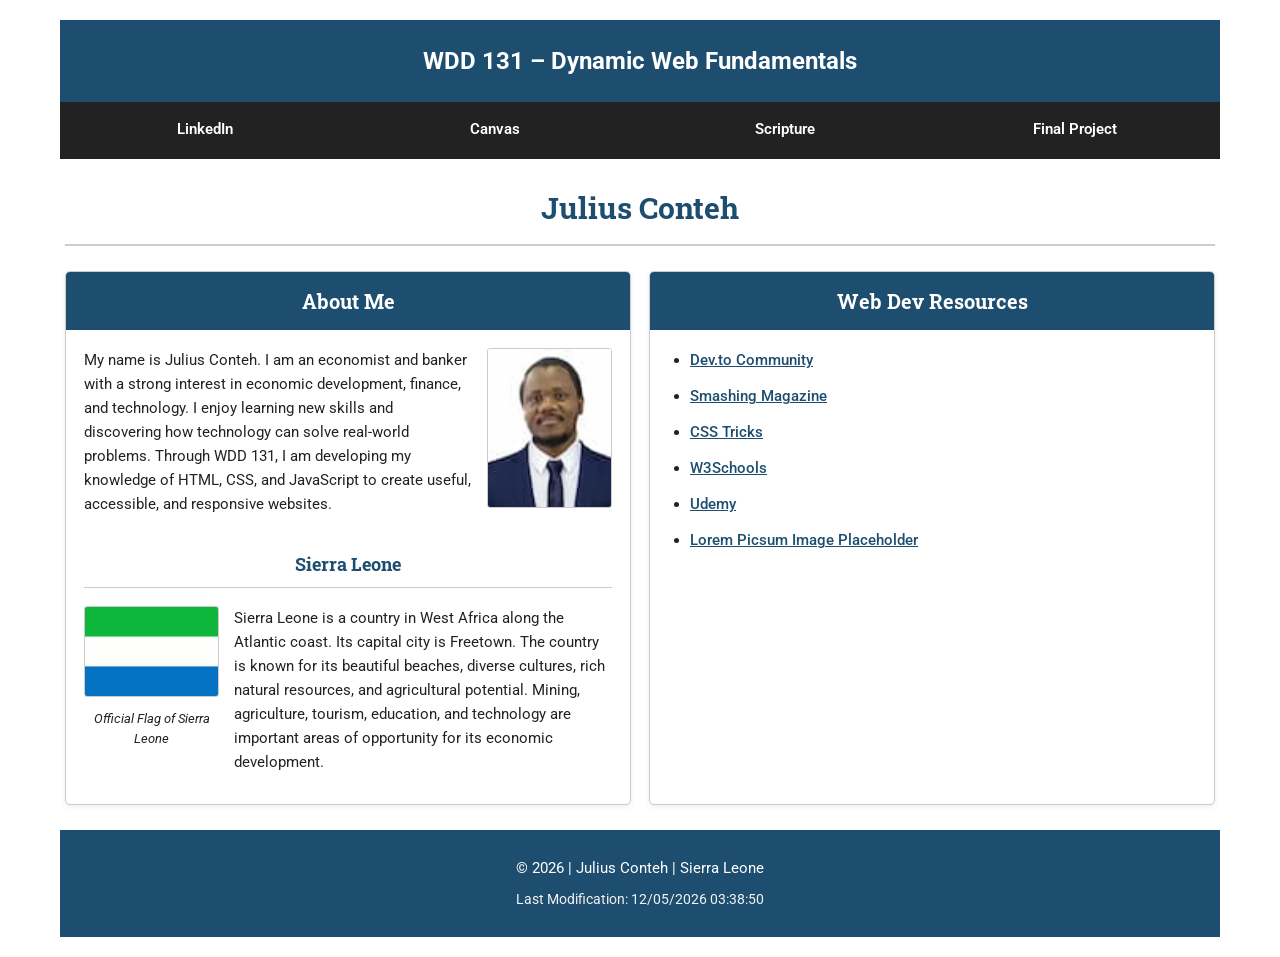
<file: index.html>
<!DOCTYPE html>
<html lang="en">

<head>
    <meta charset="UTF-8">
    <meta name="viewport" content="width=device-width, initial-scale=1.0">

    <meta name="description"
        content="WDD 131 – Dynamic Web Fundamentals home page for Julius Conteh. Learn about my background, Sierra Leone, and useful web development resources.">

    <meta name="author" content="Julius Conteh">

    <title>WDD 131 – Dynamic Web Fundamentals – Julius Conteh</title>

    <!-- Google Fonts -->
    <link rel="preconnect" href="https://fonts.googleapis.com">
    <link rel="preconnect" href="https://fonts.gstatic.com" crossorigin>
    <link
        href="https://fonts.googleapis.com/css2?family=Roboto:wght@400;500;600;700&family=Roboto+Slab:wght@500;600;700&display=swap"
        rel="stylesheet">

    <!-- External stylesheet -->
    <link rel="stylesheet" href="styles/base.css">

    <!-- Required JavaScript file -->
    <script src="scripts/getdates.js" defer></script>
</head>

<body>

    <header>
        <span id="course-title">WDD 131 – Dynamic Web Fundamentals</span>

        <nav aria-label="Main navigation">
            <a href="https://www.linkedin.com/" target="_blank" rel="noopener noreferrer">LinkedIn</a>

            <a href="https://byupw.instructure.com/" target="_blank" rel="noopener noreferrer">Canvas</a>

            <a href="https://www.churchofjesuschrist.org/study/scriptures" target="_blank"
                rel="noopener noreferrer">Scripture</a>

            <a href="final-project/">Final Project</a>
        </nav>
    </header>

    <main>
        <h1>Julius Conteh</h1>

        <div class="content-layout">

            <!-- About Me Card -->
            <section class="card about-card">
                <h2>About Me</h2>

                <div class="about-introduction">
                    <p>
                        My name is Julius Conteh. I am an economist and banker
                        with a strong interest in economic development, finance,
                        and technology. I enjoy learning new skills and
                        discovering how technology can solve real-world
                        problems. Through WDD 131, I am developing my knowledge
                        of HTML, CSS, and JavaScript to create useful,
                        accessible, and responsive websites.
                    </p>

                    <img class="portrait" src="images/julius.jpg" alt="Portrait of Julius Conteh" width="150"
                        height="180">
                </div>

                <div class="country-section">
                    <h3>Sierra Leone</h3>

                    <div class="country-content">
                        <figure>
                            <img src="images/sierra-leone-flag.png" alt="National flag of Sierra Leone" width="160"
                                height="96">

                            <figcaption>
                                Official Flag of Sierra Leone
                            </figcaption>
                        </figure>

                        <p>
                            Sierra Leone is a country in West Africa along
                            the Atlantic coast. Its capital city is Freetown.
                            The country is known for its beautiful beaches,
                            diverse cultures, rich natural resources, and
                            agricultural potential. Mining, agriculture,
                            tourism, education, and technology are important
                            areas of opportunity for its economic development.
                        </p>
                    </div>
                </div>
            </section>

            <!-- Web Development Resources Card -->
            <section class="card resources-card">
                <h2>Web Dev Resources</h2>

                <ul>
                    <li>
                        <a href="https://dev.to/" target="_blank" rel="noopener noreferrer">
                            Dev.to Community
                        </a>
                    </li>

                    <li>
                        <a href="https://www.smashingmagazine.com/" target="_blank" rel="noopener noreferrer">
                            Smashing Magazine
                        </a>
                    </li>

                    <li>
                        <a href="https://css-tricks.com/" target="_blank" rel="noopener noreferrer">
                            CSS Tricks
                        </a>
                    </li>

                    <li>
                        <a href="https://www.w3schools.com/" target="_blank" rel="noopener noreferrer">
                            W3Schools
                        </a>
                    </li>

                    <li>
                        <a href="https://www.udemy.com/" target="_blank" rel="noopener noreferrer">
                            Udemy
                        </a>
                    </li>

                    <li>
                        <a href="https://picsum.photos/" target="_blank" rel="noopener noreferrer">
                            Lorem Picsum Image Placeholder
                        </a>
                    </li>
                </ul>
            </section>

        </div>
    </main>


    <footer>
        <p>&copy; <span id="currentyear"></span> | Julius Conteh | Sierra Leone</p>
        <p id="lastModified"></p>
    </footer>

</body>

</html>
</file>
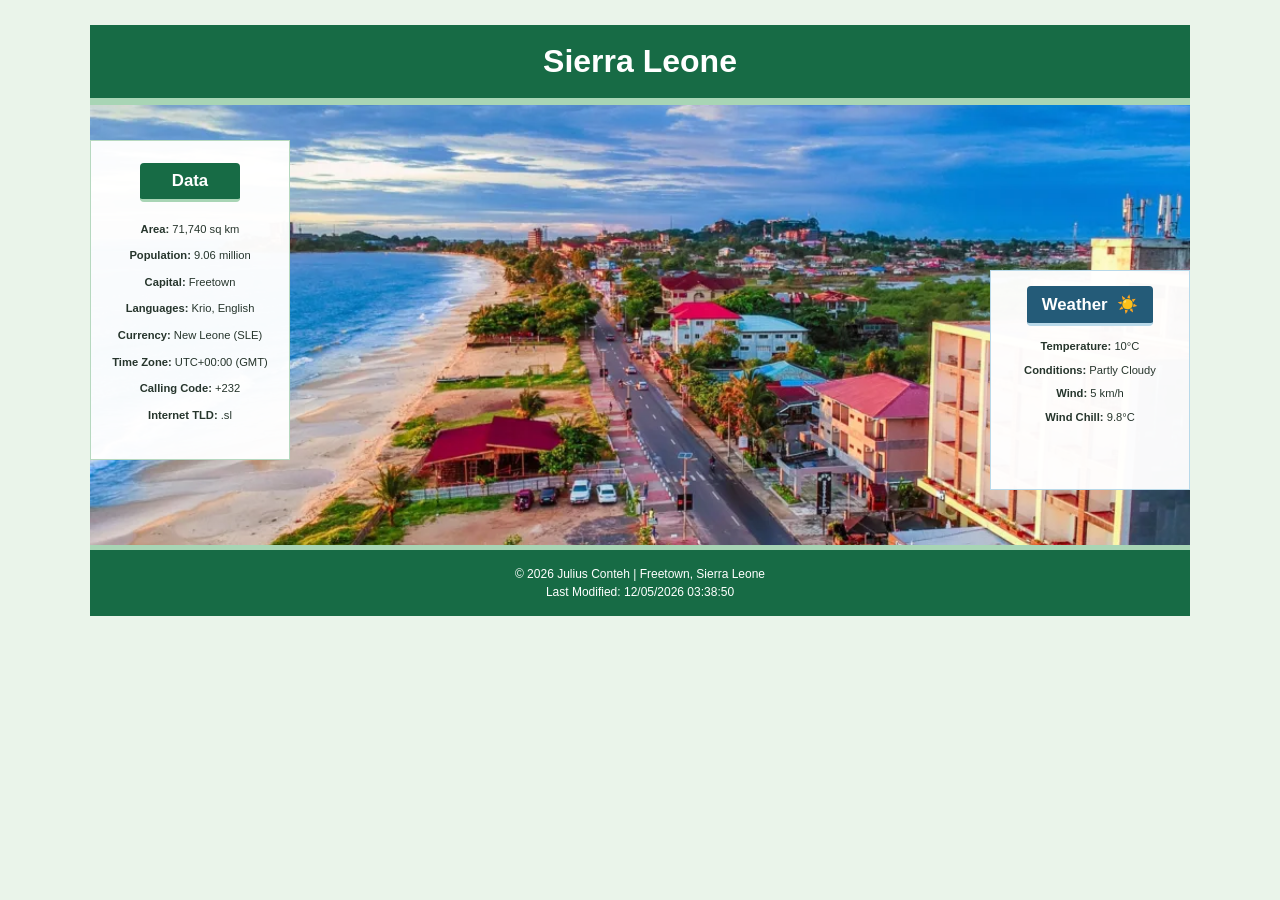
<file: place.html>
<!DOCTYPE html>
<html lang="en">

<head>
    <meta charset="UTF-8">
    <meta name="viewport" content="width=device-width, initial-scale=1.0">

    <title>Sierra Leone</title>

    <meta name="description"
        content="Discover Sierra Leone, including its geographical information, population, capital city and weather conditions.">

    <meta name="author" content="Julius Conteh">

    <link rel="stylesheet" href="styles.css">
    <script src="script.js" defer></script>
</head>

<body>

    <div class="page">

        <!-- HEADER -->
        <header>
            <h1>Sierra Leone</h1>
        </header>

        <!-- MAIN CONTENT -->
        <main>

            <!-- HERO IMAGE -->
            <div class="hero">

                <picture>
                    <source media="(min-width: 1000px)" srcset="images/sierraleone-large.webp" type="image/webp">

                    <source media="(min-width: 500px)" srcset="images/sierraleone-medium.webp" type="image/webp">

                    <img src="images/sierraleone-small.webp" alt="Sierra Leone national flag and coat of arms"
                        width="800" height="600">
                </picture>

            </div>

            <!-- DATA SECTION -->
            <section class="data-card">

                <h2>Data</h2>

                <div class="info-row">
                    <span class="label">Area:</span>
                    <span>71,740 sq km</span>
                </div>

                <div class="info-row">
                    <span class="label">Population:</span>
                    <span>9.06 million</span>
                </div>

                <div class="info-row">
                    <span class="label">Capital:</span>
                    <span>Freetown</span>
                </div>

                <div class="info-row">
                    <span class="label">Languages:</span>
                    <span>Krio, English</span>
                </div>

                <div class="info-row">
                    <span class="label">Currency:</span>
                    <span>New Leone (SLE)</span>
                </div>

                <div class="info-row">
                    <span class="label">Time Zone:</span>
                    <span>UTC+00:00 (GMT)</span>
                </div>

                <div class="info-row">
                    <span class="label">Calling Code:</span>
                    <span>+232</span>
                </div>

                <div class="info-row">
                    <span class="label">Internet TLD:</span>
                    <span>.sl</span>
                </div>

            </section>

            <!-- WEATHER SECTION -->
            <section class="weather-card">

                <h2>Weather</h2>

                <!-- SVG WEATHER ICON: MOBILE VIEW -->
                <div class="weather-icon">

                    <svg class="weather-svg" xmlns="http://www.w3.org/2000/svg" viewBox="0 0 64 64" role="img"
                        aria-label="Partly cloudy weather">

                        <!-- Sun -->
                        <circle cx="23" cy="22" r="11" fill="#F4B942" />

                        <!-- Cloud -->
                        <path d="M20 45h29a10 10 0 0 0 0-20
                            14 14 0 0 0-27-3
                            12 12 0 0 0-2 23z" fill="#72A9C8" />

                    </svg>

                </div>

                <!-- WEATHER INFORMATION -->
                <div class="weather-info">

                    <p>
                        <span class="label">Temperature:</span>
                        <span>10°C</span>
                    </p>

                    <p>
                        <span class="label">Conditions:</span>
                        <span>Partly Cloudy</span>
                    </p>

                    <p>
                        <span class="label">Wind:</span>
                        <span>5 km/h</span>
                    </p>

                    <p>
                        <span class="label">Wind Chill:</span>
                        <span id="windChill">Calculating...</span>
                    </p>

                </div>

            </section>

        </main>

        <!-- FOOTER -->
        <footer>

            <p>
                &copy; 2026 Julius Conteh | Freetown, Sierra Leone
            </p>

            <p id="lastModified">
                Last Modified: Loading...
            </p>

        </footer>

    </div>

</body>

</html>
</file>
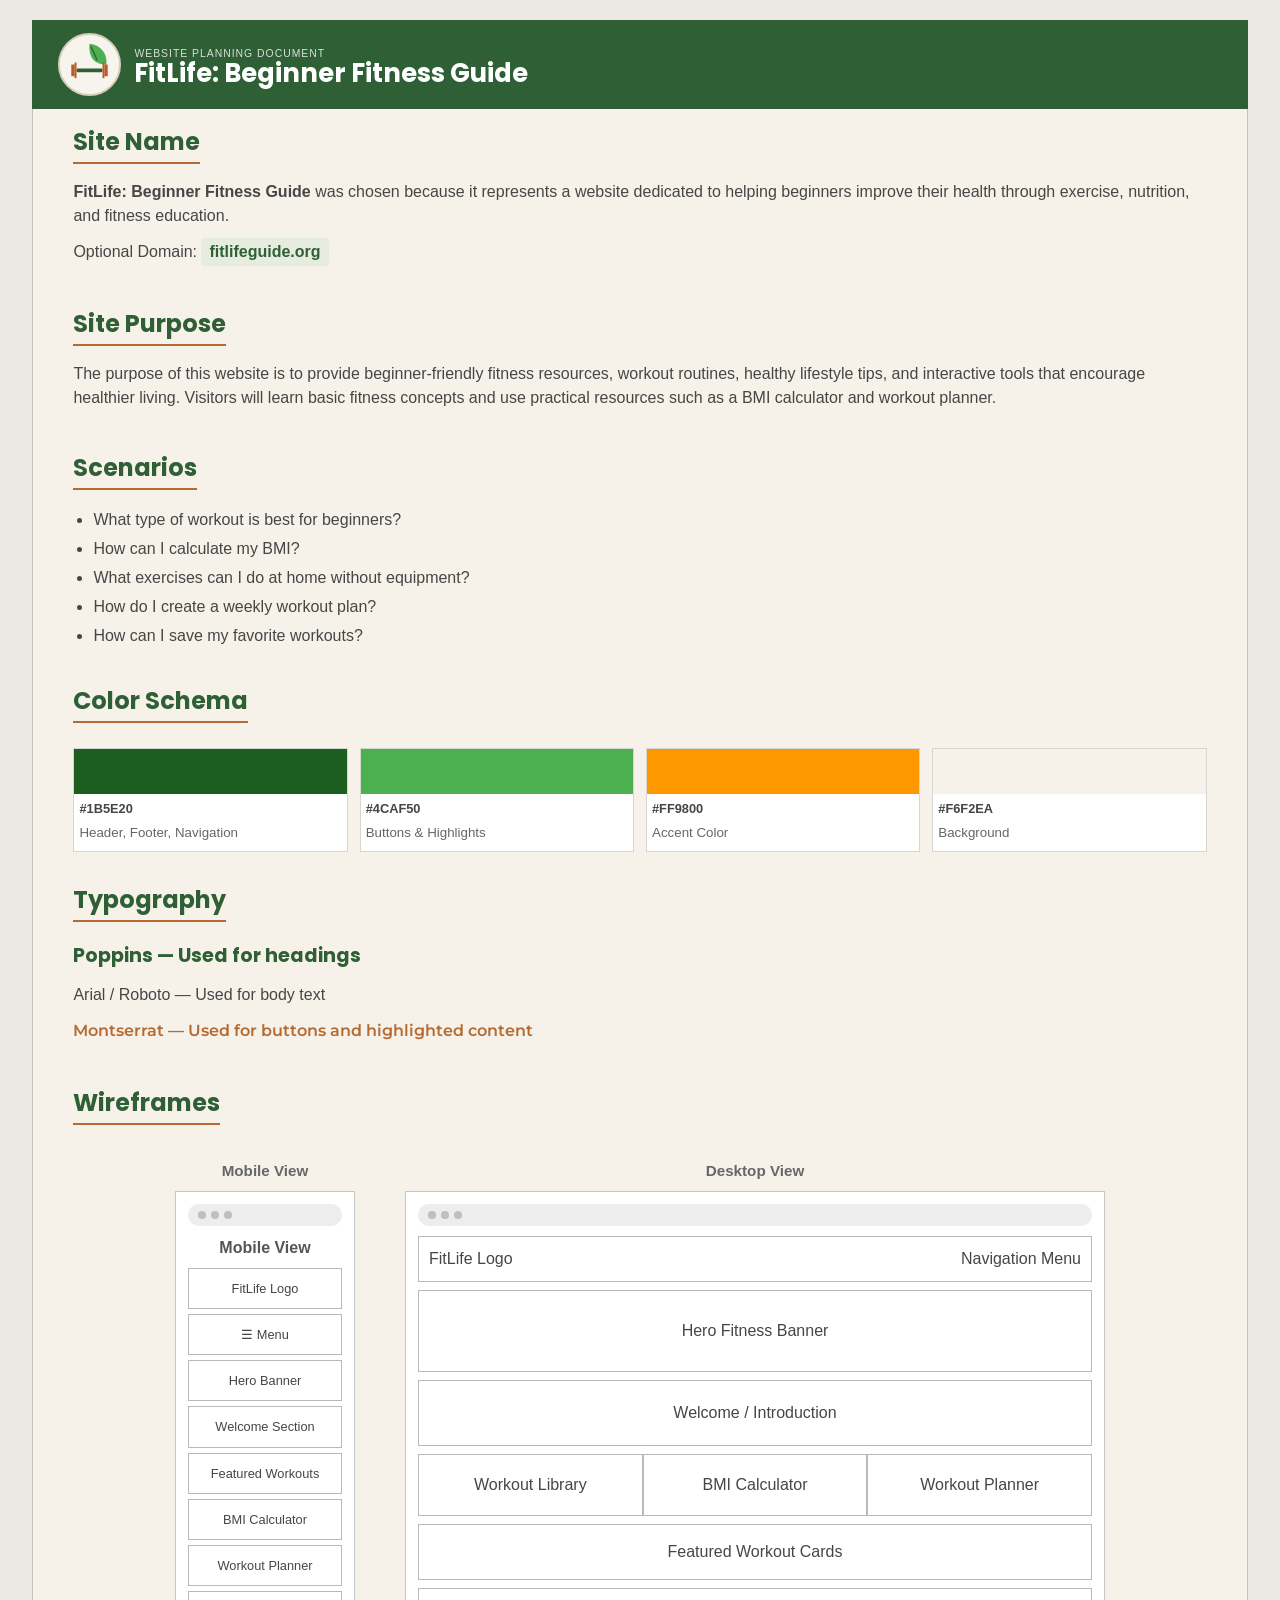
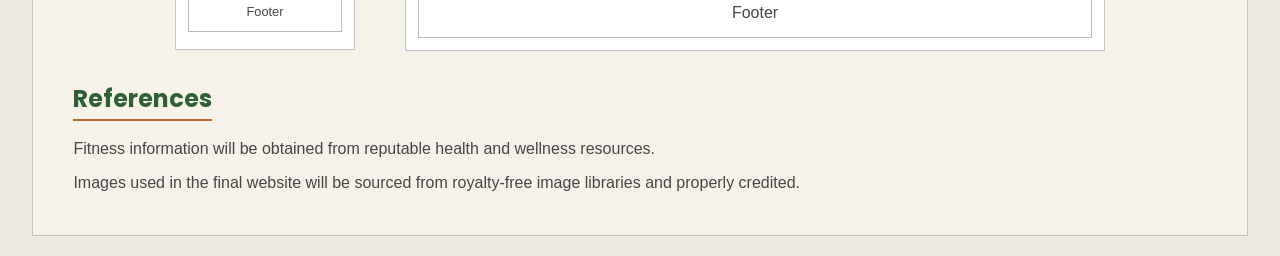
<file: project/siteplan.html>
<!DOCTYPE html>
<html lang="en">

<head>
    <meta charset="UTF-8">
    <meta name="viewport" content="width=device-width, initial-scale=1.0">

    <meta name="description"
        content="FitLife Beginner Fitness Guide provides beginner workouts, healthy lifestyle tips, BMI resources, and fitness planning tools to support a healthier life.">

    <meta name="author" content="Julius Conteh">

    <title>FitLife Site Plan</title>

    <link rel="preconnect" href="https://fonts.googleapis.com">
    <link rel="preconnect" href="https://fonts.gstatic.com" crossorigin>

    <link
        href="https://fonts.googleapis.com/css2?family=Poppins:wght@400;600;700&family=Montserrat:wght@400;600&display=swap"
        rel="stylesheet">

    <link rel="stylesheet" href="styles/siteplan.css">
</head>

<body>

    <div class="document-container">

        <header>

            <div class="site-header">

                <div class="logo-circle">

                    <svg class="fitlife-logo" viewBox="0 0 100 100" xmlns="http://www.w3.org/2000/svg"
                        aria-label="FitLife Logo">

                        <circle cx="50" cy="50" r="47" fill="#f7f4ed" stroke="#d5ccb9" stroke-width="3" />

                        <path d="M50 18
                            C68 20 78 34 76 50
                            C60 50 48 42 50 18" fill="#4CAF50" />

                        <line x1="52" y1="22" x2="62" y2="44" stroke="#2F6035" stroke-width="2" />

                        <rect x="30" y="56" width="40" height="6" rx="2" fill="#2F6035" />

                        <rect x="22" y="50" width="5" height="18" fill="#B85B24" />

                        <rect x="27" y="47" width="3" height="24" fill="#B85B24" />

                        <rect x="73" y="50" width="5" height="18" fill="#B85B24" />

                        <rect x="70" y="47" width="3" height="24" fill="#B85B24" />

                    </svg>

                </div>

                <div class="header-content">

                    <p class="doc-title">
                        WEBSITE PLANNING DOCUMENT
                    </p>

                    <h1>
                        FitLife: Beginner Fitness Guide
                    </h1>

                </div>

            </div>

        </header>

        <main>

            <section>

                <h2>Site Name</h2>

                <p>
                    <strong>FitLife: Beginner Fitness Guide</strong> was chosen because
                    it represents a website dedicated to helping beginners improve
                    their health through exercise, nutrition, and fitness education.
                </p>

                <p>
                    Optional Domain:
                    <span class="domain">fitlifeguide.org</span>
                </p>

            </section>

            <section>

                <h2>Site Purpose</h2>

                <p>
                    The purpose of this website is to provide beginner-friendly
                    fitness resources, workout routines, healthy lifestyle tips,
                    and interactive tools that encourage healthier living.
                    Visitors will learn basic fitness concepts and use practical
                    resources such as a BMI calculator and workout planner.
                </p>

            </section>

            <section>

                <h2>Scenarios</h2>

                <ul>
                    <li>What type of workout is best for beginners?</li>
                    <li>How can I calculate my BMI?</li>
                    <li>What exercises can I do at home without equipment?</li>
                    <li>How do I create a weekly workout plan?</li>
                    <li>How can I save my favorite workouts?</li>
                </ul>

            </section>

            <section>

                <h2>Color Schema</h2>

                <div class="colors">

                    <div class="color-card">
                        <div class="swatch dark-green"></div>
                        <p>#1B5E20</p>
                        <small>Header, Footer, Navigation</small>
                    </div>

                    <div class="color-card">
                        <div class="swatch light-green"></div>
                        <p>#4CAF50</p>
                        <small>Buttons & Highlights</small>
                    </div>

                    <div class="color-card">
                        <div class="swatch orange"></div>
                        <p>#FF9800</p>
                        <small>Accent Color</small>
                    </div>

                    <div class="color-card">
                        <div class="swatch gray"></div>
                        <p>#F6F2EA</p>
                        <small>Background</small>
                    </div>

                </div>

            </section>

            <section>

                <h2>Typography</h2>

                <div class="font-sample">

                    <p class="heading-font">
                        Poppins — Used for headings
                    </p>

                    <p class="body-font">
                        Arial / Roboto — Used for body text
                    </p>

                    <p class="button-font">
                        Montserrat — Used for buttons and highlighted content
                    </p>

                </div>

            </section>

            <section>

                <h2>Wireframes</h2>

                <div class="wireframe-layout">

                    <div class="wireframe-column">

                        <h3>Mobile View</h3>

                        <div class="browser-frame mobile">

                            <div class="browser-bar">
                                <span></span>
                                <span></span>
                                <span></span>
                            </div>

                            <div class="wf-title">Mobile View</div>

                            <div class="mock-header">
                                FitLife Logo
                            </div>

                            <div class="mock-nav">
                                ☰ Menu
                            </div>

                            <div class="mock-hero">
                                Hero Banner
                            </div>

                            <div class="mock-content">
                                Welcome Section
                            </div>

                            <div class="mock-content">
                                Featured Workouts
                            </div>

                            <div class="mock-content">
                                BMI Calculator
                            </div>

                            <div class="mock-content">
                                Workout Planner
                            </div>

                            <div class="mock-footer">
                                Footer
                            </div>

                        </div>

                    </div>

                    <div class="wireframe-column">

                        <h3>Desktop View</h3>

                        <div class="browser-frame desktop">

                            <div class="browser-bar">
                                <span></span>
                                <span></span>
                                <span></span>
                            </div>

                            <div class="desktop-header">

                                <div>
                                    FitLife Logo
                                </div>

                                <div>
                                    Navigation Menu
                                </div>

                            </div>

                            <div class="desktop-hero">
                                Hero Fitness Banner
                            </div>

                            <div class="desktop-intro">
                                Welcome / Introduction
                            </div>

                            <div class="desktop-grid">

                                <div>Workout Library</div>
                                <div>BMI Calculator</div>
                                <div>Workout Planner</div>

                            </div>

                            <div class="desktop-featured">
                                Featured Workout Cards
                            </div>

                            <div class="desktop-footer">
                                Footer
                            </div>

                        </div>

                    </div>

                </div>

            </section>

            <section>

                <h2>References</h2>

                <p>
                    Fitness information will be obtained from reputable
                    health and wellness resources.
                </p>

                <p>
                    Images used in the final website will be sourced from
                    royalty-free image libraries and properly credited.
                </p>

            </section>

        </main>

    </div>

</body>

</html>
</file>
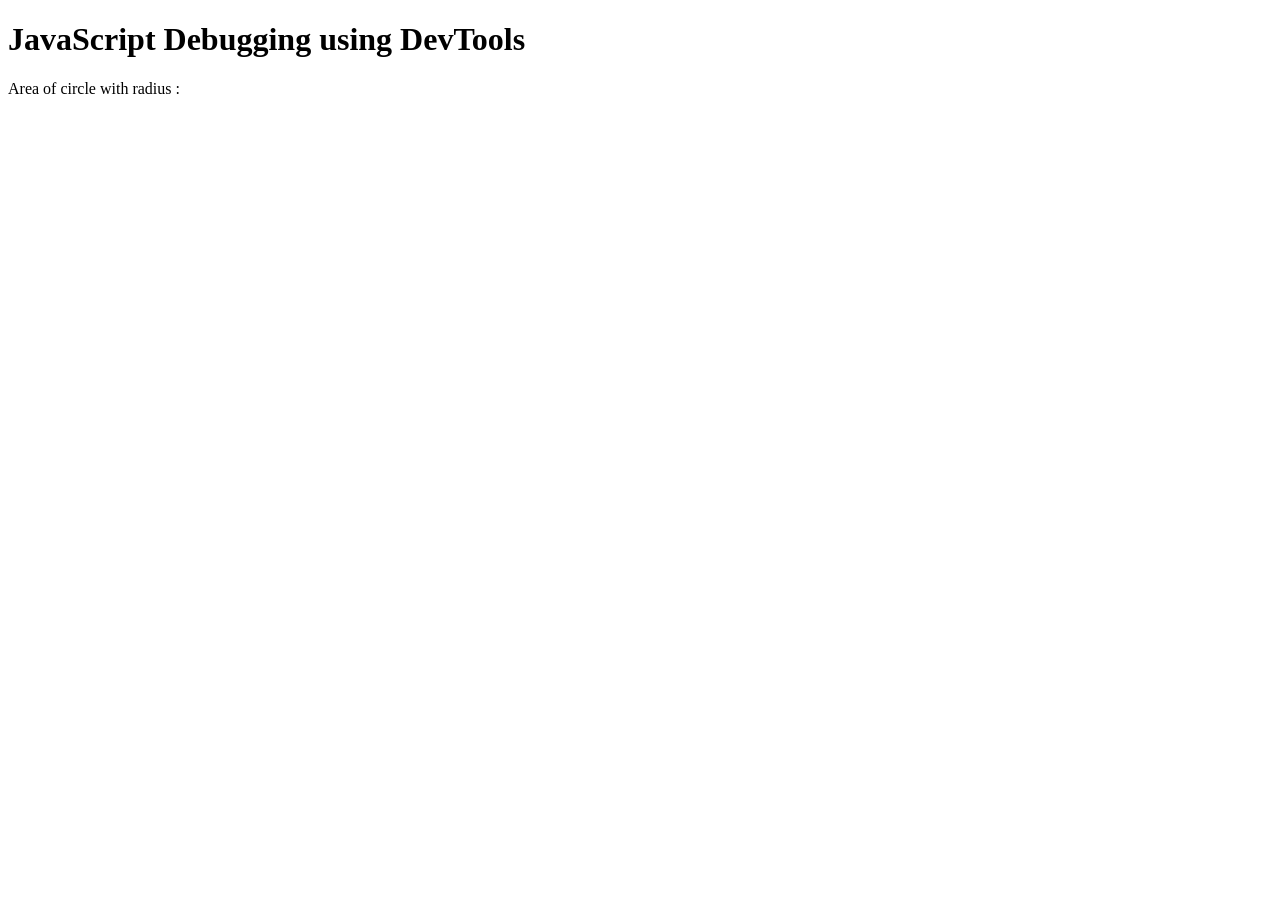
<file: week02/debugging.html>
<!DOCTYPE html>
<html lang="en">

<head>
    <meta charset="UTF-8">
    <meta name="viewport" content="width=device-width, initial-scale=1.0">
    <title>Debugging Activity</title>
    <script src="script/debugging.js" defer></script>
</head>

<body>
    <h1>JavaScript Debugging using DevTools</h1>
    <p>Area of circle with radius <span id="radius"></span>: <span id="area"></span></p>
</body>

</html>
</file>
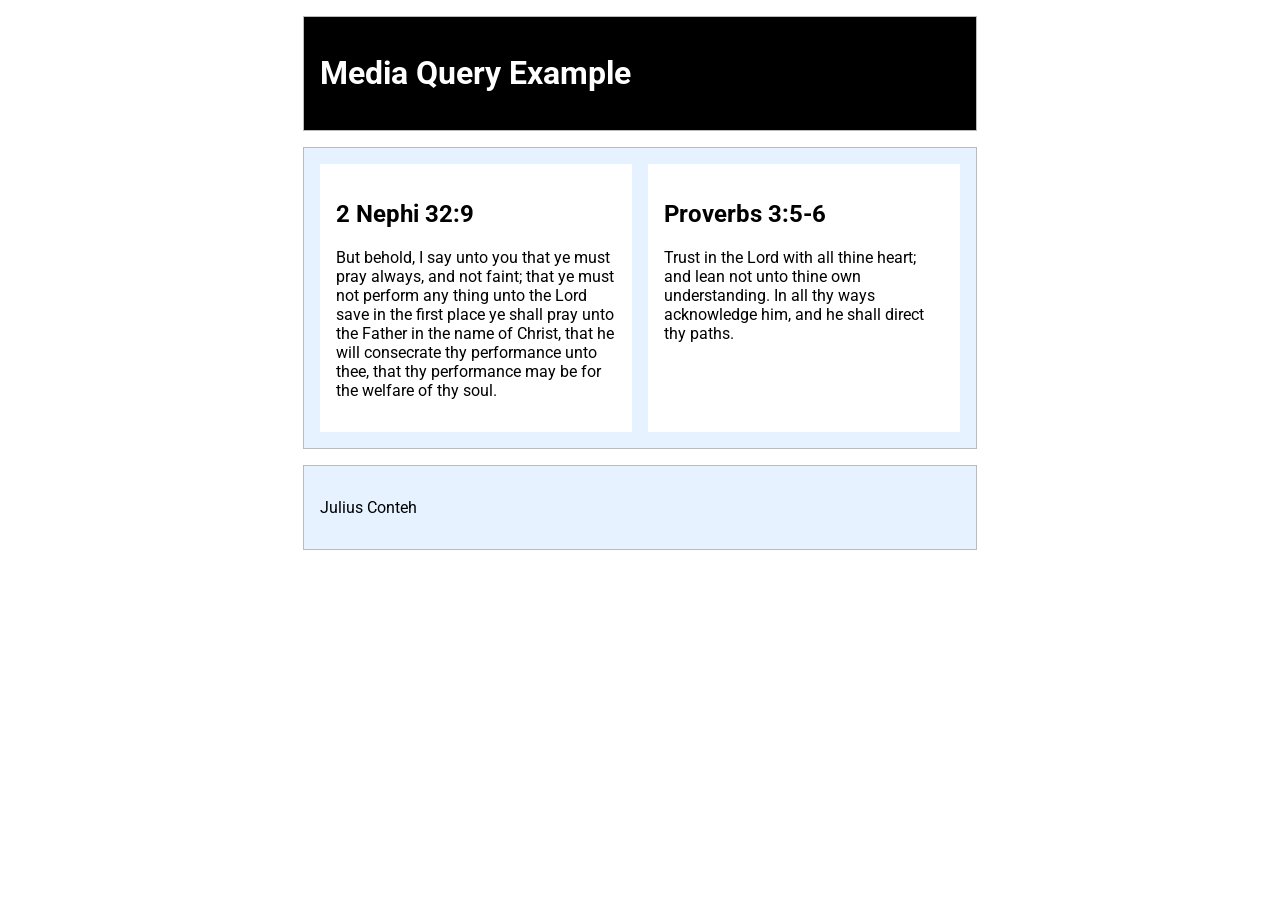
<file: week02/media-query.html>
<!DOCTYPE html>
<html lang="en">

<head>
    <meta charset="UTF-8">
    <meta name="viewport" content="width=device-width, initial-scale=1.0">
    <title>Media Query Example</title>
    <meta name="description" content="Media query learning activity example page.">
    <meta name="author" content="Your Name">

    <!-- Google Font: Roboto -->
    <link rel="preconnect" href="https://fonts.googleapis.com">
    <link rel="preconnect" href="https://fonts.gstatic.com" crossorigin>
    <link href="https://fonts.googleapis.com/css2?family=Roboto&display=swap" rel="stylesheet">

    <!-- CSS Files -->
    <link rel="stylesheet" href="styles/media-query.css">
    <link rel="stylesheet" href="styles/media-query-large.css">
</head>

<body>

    <header>
        <h1>Media Query Example</h1>
    </header>

    <main>
        <section>
            <h2>2 Nephi 32:9</h2>
            <p>
                But behold, I say unto you that ye must pray always, and not faint;
                that ye must not perform any thing unto the Lord save in the first place
                ye shall pray unto the Father in the name of Christ, that he will consecrate
                thy performance unto thee, that thy performance may be for the welfare of thy soul.
            </p>
        </section>

        <section>
            <h2>Proverbs 3:5-6</h2>
            <p>
                Trust in the Lord with all thine heart; and lean not unto thine own
                understanding. In all thy ways acknowledge him, and he shall direct thy paths.
            </p>
        </section>
    </main>

    <footer>
        <p>Julius Conteh</p>
    </footer>

</body>

</html>
</file>
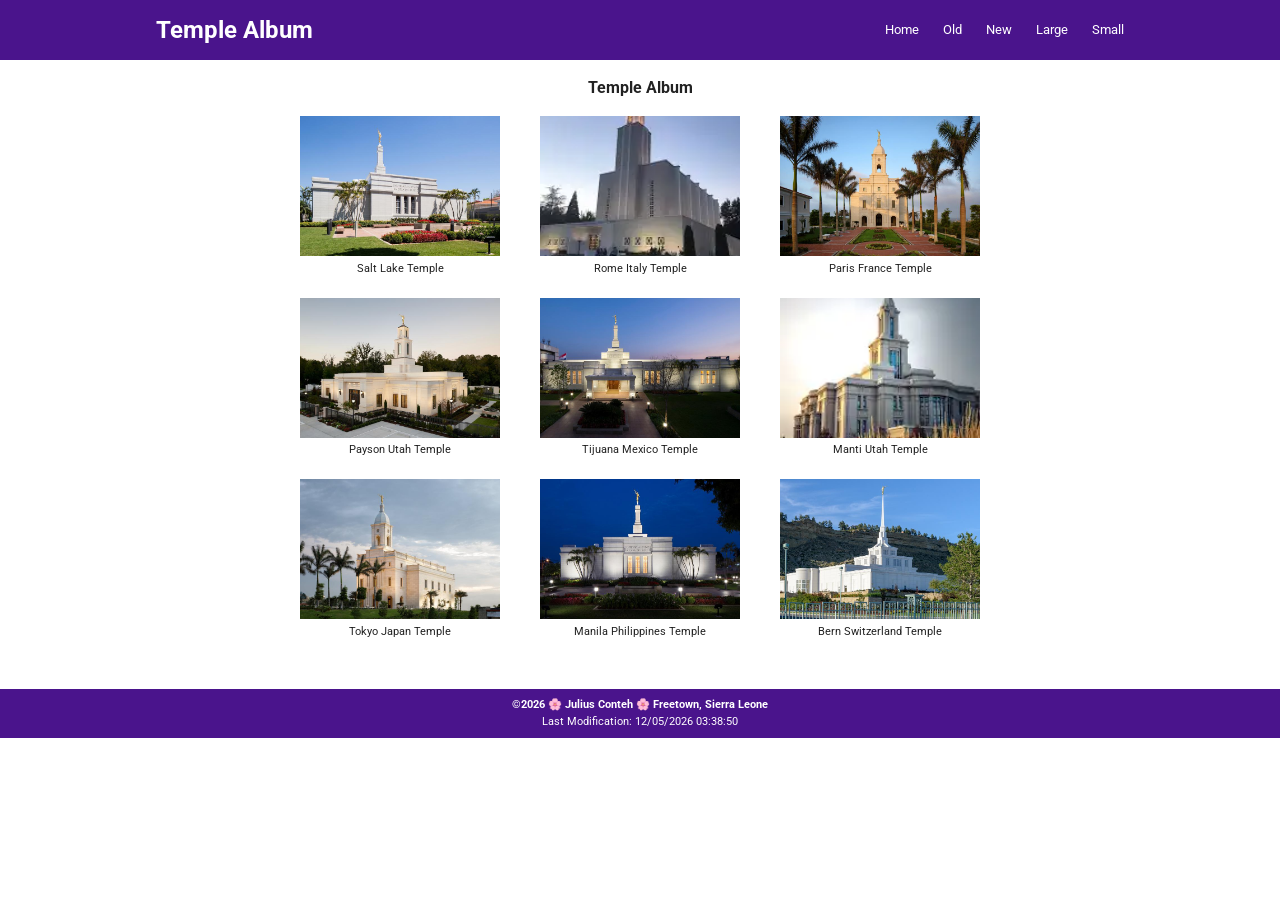
<file: week02/temples.html>
<!DOCTYPE html>
<html lang="en-US">

<head>
    <meta charset="UTF-8">
    <meta name="viewport" content="width=device-width, initial-scale=1.0">
    <meta name="description" content="Temple Album showcasing temples from around the world.">
    <meta name="author" content="Julius Conteh">

    <title>Temple Album</title>

    <link rel="preconnect" href="https://fonts.googleapis.com">
    <link rel="preconnect" href="https://fonts.gstatic.com" crossorigin>
    <link href="https://fonts.googleapis.com/css2?family=Roboto:wght@400;700&display=swap" rel="stylesheet">

    <link rel="stylesheet" href="styles/temples.css">
    <link rel="stylesheet" href="styles/temples-large.css">

    <script src="scripts/temples.js" defer></script>
</head>

<body>

    <header>
        <div class="header-container">
            <span class="site-name">Temple Album</span>

            <button id="menu" aria-label="Open Navigation Menu">
                ☰
            </button>

            <nav class="navigation">
                <ul>
                    <li><a href="#">Home</a></li>
                    <li><a href="#">Old</a></li>
                    <li><a href="#">New</a></li>
                    <li><a href="#">Large</a></li>
                    <li><a href="#">Small</a></li>
                </ul>
            </nav>
        </div>
    </header>

    <main>
        <h1>Temple Album</h1>

        <div class="temple-grid">

            <figure>
                <img src="images/temple1.jpeg" alt="Salt Lake Temple" loading="lazy">
                <figcaption>Salt Lake Temple</figcaption>
            </figure>

            <figure>
                <img src="images/temple2.webp" alt="Rome Italy Temple" loading="lazy">
                <figcaption>Rome Italy Temple</figcaption>
            </figure>

            <figure>
                <img src="images/temple3.jpg" alt="Paris France Temple" loading="lazy">
                <figcaption>Paris France Temple</figcaption>
            </figure>

            <figure>
                <img src="images/temple4.jpeg" alt="Payson Utah Temple" loading="lazy">
                <figcaption>Payson Utah Temple</figcaption>
            </figure>

            <figure>
                <img src="images/temple5.jpeg" alt="Tijuana Mexico Temple" loading="lazy">
                <figcaption>Tijuana Mexico Temple</figcaption>
            </figure>

            <figure>
                <img src="images/temple6.webp" alt="Manti Utah Temple" loading="lazy">
                <figcaption>Manti Utah Temple</figcaption>
            </figure>

            <figure>
                <img src="images/temple7.jpg" alt="Tokyo Japan Temple" loading="lazy">
                <figcaption>Tokyo Japan Temple</figcaption>
            </figure>

            <figure>
                <img src="images/temple8.jpeg" alt="Manila Philippines Temple" loading="lazy">
                <figcaption>Manila Philippines Temple</figcaption>
            </figure>

            <figure>
                <img src="images/temple9.jpg" alt="Bern Switzerland Temple" loading="lazy">
                <figcaption>Bern Switzerland Temple</figcaption>
            </figure>

        </div>
    </main>

    <footer>
        <p>
            &copy;<span id="currentyear"></span>
            🌸 Julius Conteh 🌸 Freetown, Sierra Leone
        </p>

        <p id="lastModified"></p>
    </footer>

</body>

</html>
</file>
<file: styles/base.css>
/* =========================================
   WDD 131 – Dynamic Web Fundamentals
   Author: Julius Conteh
   ========================================= */

/* 1. Colour variables */
:root {
    --primary-color: #1d4e70;
    --navigation-color: #222222;
    --accent-color: #f2f2f2;
    --background-color: #ffffff;
    --text-color: #222222;
    --border-color: #cccccc;
    --footer-color: #1d4e70;
}

/* 2. General page styling */
* {
    box-sizing: border-box;
}

body {
    max-width: 1200px;
    margin: 0 auto;
    padding: 20px;
    background-color: var(--background-color);
    color: var(--text-color);
    font-family: "Roboto", Arial, sans-serif;
    font-size: 15px;
    line-height: 1.6;
}

h1,
h2,
h3 {
    font-family: "Roboto Slab", Georgia, serif;
}

/* Header */
header {
    width: 100%;
    background-color: var(--primary-color);
    margin: 0 auto;
}

/* 3. Course title */
#course-title {
    display: block;
    background-color: var(--primary-color);
    color: #ffffff;
    text-align: center;
    padding: 22px 15px;
    font-size: 1.5rem;
    font-weight: 700;
}

/* 4. Navigation */
nav {
    display: flex;
    justify-content: space-around;
    align-items: center;
    background-color: var(--navigation-color);
}

nav a {
    flex: 1;
    padding: 15px 10px;
    color: #ffffff;
    text-align: center;
    text-decoration: none;
    font-weight: 600;
    border-bottom: 3px solid transparent;
    transition: background-color 0.2s ease,
        color 0.2s ease,
        border-color 0.2s ease;
}

nav a:hover,
nav a:focus-visible {
    background-color: #444444;
    color: #ffffff;
    border-bottom-color: var(--accent-color);
}

/* 5. Main content */
main {
    max-width: 1150px;
    margin: 25px auto;
}

main h1 {
    color: var(--primary-color);
    text-align: center;
    border-bottom: 2px solid var(--border-color);
    padding-bottom: 12px;
    margin-bottom: 25px;
}

/* 6. Main content grid */
.content-layout {
    display: grid;
    grid-template-columns: 1fr 1fr;
    gap: 18px;
    align-items: stretch;
}

/* 7. Cards */
.card {
    background-color: #ffffff;
    border: 1px solid var(--border-color);
    border-radius: 5px;
    overflow: hidden;
    box-shadow: 0 2px 5px rgba(0, 0, 0, 0.08);
    height: auto;
    min-height: 350px;
}

/* 8. Card headings */
.card h2 {
    background-color: var(--primary-color);
    color: #ffffff;
    text-align: center;
    padding: 13px 10px;
    margin: 0 0 18px;
    font-size: 1.25rem;
}

/* 9. About Me section */
.about-card {
    padding-bottom: 15px;
}

.about-introduction {
    display: grid;
    grid-template-columns: 1fr 125px;
    gap: 15px;
    align-items: start;
    padding: 0 18px;
}

.about-introduction p {
    margin-top: 0;
}

.portrait {
    width: 100%;
    max-width: 125px;
    height: 160px;
    object-fit: cover;
    border: 1px solid var(--border-color);
    border-radius: 3px;
}

/* 10. Country section */
.country-section {
    margin: 20px 18px 0;
}

.country-section h3 {
    color: var(--primary-color);
    text-align: center;
    border-bottom: 1px solid var(--border-color);
    padding-bottom: 8px;
}

.country-content {
    display: grid;
    grid-template-columns: 135px 1fr;
    gap: 15px;
    align-items: start;
}

.country-content figure {
    margin: 0;
    text-align: center;
}

.country-content img {
    width: 100%;
    max-width: 135px;
    height: auto;
    border: 1px solid var(--border-color);
    border-radius: 3px;
}

.country-content figcaption {
    font-size: 0.8rem;
    margin-top: 5px;
    font-style: italic;
}

.country-content p {
    margin-top: 0;
}

/* 11. Web development resources */
.resources-card {
    padding-bottom: 15px;
}

.resources-card ul {
    padding: 0 25px 0 40px;
    margin-top: 10px;
}

.resources-card li {
    margin-bottom: 12px;
}

.resources-card a {
    color: var(--primary-color);
    font-weight: 500;
    text-decoration: underline;
}

.resources-card a:hover,
.resources-card a:focus-visible {
    color: #000000;
    text-decoration-thickness: 2px;
}

/* 12. Footer */
footer {
    background-color: var(--footer-color);
    color: #ffffff;
    text-align: center;
    padding: 18px 12px;
    margin-top: 25px;
}

footer p {
    margin: 8px 0;
}

#lastModified {
    color: #f2f2f2;
    font-size: 0.9rem;
}

/* 13. Tablet responsiveness */
@media screen and (max-width: 760px) {
    body {
        padding: 15px;
    }

    .content-layout {
        grid-template-columns: 2fr 1fr;
        gap: 18px;
    }

    .resources-card {
        margin-top: 0;
    }
}

/* 14. Mobile responsiveness */
@media screen and (max-width: 560px) {
    body {
        padding: 10px;
    }

    #course-title {
        font-size: 1.2rem;
        padding: 18px 10px;
    }

    nav {
        flex-direction: column;
    }

    nav a {
        width: 100%;
        padding: 12px;
    }

    .about-introduction {
        grid-template-columns: 1fr;
    }

    .portrait {
        display: block;
        margin: 0 auto;
    }

    .country-content {
        grid-template-columns: 1fr;
    }

    .country-content figure {
        margin-bottom: 10px;
    }

    .country-content img {
        max-width: 160px;
    }

    main h1 {
        font-size: 1.5rem;
    }
}

/* 15. Respect reduced-motion preferences */
@media (prefers-reduced-motion: reduce) {
    nav a {
        transition: none;
    }
}
</file>
<file: styles.css>
/* ROOT VARIABLES */
:root {
    --primary-color: #176B45;
    --secondary-color: #A8D5B5;
    --background-color: #EAF4EA;
    --text-color: #26352C;
    --weather-color: #245B78;
    --weather-border: #B9D9E9;
    --white-color: #FFFFFF;
}

/* =====================================================
   1. GENERAL PAGE STYLING
===================================================== */

* {
    margin: 0;
    padding: 0;
    box-sizing: border-box;
}

body {
    font-family: Arial, Helvetica, sans-serif;
    background-color: #EAF4EA;
    color: #26352C;
}

.page {
    width: 100%;
    max-width: 1100px;
    margin: 0 auto;
    background-color: white;
}

/* =====================================================
   2. HEADER
===================================================== */

header {
    background-color: #176B45;
    color: white;
    text-align: center;
    padding: 18px 10px;
    border-bottom: 7px solid #A8D5B5;
}

header h1 {
    font-size: 2rem;
    font-weight: bold;
}

/* =====================================================
   3. MAIN CONTENT
===================================================== */

main {
    display: flex;
    flex-direction: column;
}

/* =====================================================
   4. HERO IMAGE
===================================================== */

.hero {
    width: 100%;
    background-color: white;
}

.hero picture {
    display: block;
    width: 100%;
}

.hero img {
    display: block;
    width: 100%;
    height: auto;
}

/* =====================================================
   5. DATA SECTION
===================================================== */

.data-card {
    background-color: white;
    padding: 20px 20px 25px;
    border-bottom: 1px solid #B6D8BF;
}

.data-card h2 {
    text-align: center;
    font-size: 1.25rem;
    font-weight: bold;
    color: #26352C;
    margin-bottom: 20px;
}

.info-row {
    display: flex;
    justify-content: center;
    align-items: baseline;
    gap: 8px;
    margin-bottom: 9px;
    font-size: 0.85rem;
    line-height: 1.3;
}

.info-row .label {
    font-weight: bold;
    text-align: right;
}

/* =====================================================
   6. WEATHER SECTION
===================================================== */

.weather-card {
    background-color: white;
    padding: 20px 20px 25px;
    text-align: center;
    border-bottom: 1px solid #B9D9E9;
}

.weather-card h2 {
    font-size: 1.25rem;
    font-weight: bold;
    color: #26352C;
    margin-bottom: 18px;
}

.weather-icon {
    font-size: 3rem;
    line-height: 1;
    margin-bottom: 18px;
}

.weather-svg {
    display: block;
    width: 55px;
    height: 55px;
    margin: 0 auto;
}

.weather-info {
    font-size: 0.85rem;
}

.weather-info p {
    display: flex;
    justify-content: center;
    gap: 8px;
    margin-bottom: 9px;
    line-height: 1.3;
}

.weather-info .label {
    font-weight: bold;
}

/* =====================================================
   7. FOOTER
===================================================== */

footer {
    background-color: #176B45;
    color: white;
    text-align: center;
    padding: 13px 10px;
    font-size: 0.75rem;
    border-top: 5px solid #A8D5B5;
}

footer p {
    margin: 4px 0;
}

/* =====================================================
   8. TABLET AND DESKTOP LAYOUT
===================================================== */

@media (min-width: 768px) {

    body {
        padding: 25px 0;
    }

    .page {
        width: 90%;
        max-width: 1100px;
    }

    main {
        display: grid;
        grid-template-columns: 200px minmax(0, 1fr) 200px;
        align-items: stretch;
        position: relative;
    }

    /* ---------------------------------------------
       HERO IMAGE
    --------------------------------------------- */

    .hero {
        grid-column: 1 / 4;
        grid-row: 1;
        width: 100%;
        height: 440px;
        z-index: 0;
    }

    .hero picture {
        width: 100%;
        height: 100%;
    }

    .hero img {
        width: 100%;
        height: 100%;
        object-fit: cover;
    }

    /* ---------------------------------------------
       DATA PANEL - LEFT SIDE
    --------------------------------------------- */

    .data-card {
        grid-column: 1;
        grid-row: 1;
        align-self: center;
        transform: translateY(-25px);
        z-index: 1;

        background-color: rgba(255, 255, 255, 0.97);
        border: 1px solid #B6D8BF;

        padding: 22px 10px 25px;
        min-height: 300px;
    }

    .data-card h2 {
        font-size: 1.05rem;
        color: white;
        background-color: #176B45;
        padding: 8px 15px;
        border-radius: 4px;
        width: fit-content;
        min-width: 100px;
        margin: 0 auto 20px;
        border-bottom: 3px solid #A8D5B5;
        text-align: center;
    }

    .info-row {
        display: block;
        text-align: center;
        font-size: 0.7rem;
        margin-bottom: 12px;
    }

    /* ---------------------------------------------
       WEATHER PANEL - RIGHT SIDE
    --------------------------------------------- */

    .weather-card {
        grid-column: 3;
        grid-row: 1;
        align-self: center;
        transform: translateY(55px);
        z-index: 1;

        background-color: rgba(255, 255, 255, 0.97);
        border: 1px solid #B9D9E9;

        padding: 15px 10px 18px;
        min-height: 220px;
    }

    .weather-card h2 {
        font-size: 1.05rem;
        color: white;
        background-color: #245B78;
        padding: 8px 15px;
        border-radius: 4px;
        width: fit-content;
        min-width: 100px;
        margin: 0 auto 13px;
        border-bottom: 3px solid #B9D9E9;
        text-align: center;
    }

    /* Desktop-only emoticon */

    .weather-card h2::after {
        content: " ☀️";
        margin-left: 5px;
    }

    /* Hide mobile SVG in desktop view */

    .weather-icon {
        display: none;
    }

    .weather-info {
        font-size: 0.7rem;
    }

    .weather-info p {
        display: block;
        margin-bottom: 9px;
    }
}

/* =====================================================
   9. LARGE DESKTOP SCREENS
===================================================== */

@media (min-width: 1100px) {

    .page {
        max-width: 1100px;
    }

    main {
        grid-template-columns: 200px minmax(0, 1fr) 200px;
    }
}
</file>
<file: project/styles/siteplan.css>
:root {
    --green: #2f6035;
    --accent: #b56a32;
    --paper: #f6f2ea;
    --page: #ece9e2;
    --text: #464646;
}

/* ==========================
   RESET
========================== */

* {
    margin: 0;
    padding: 0;
    box-sizing: border-box;
}

/* ==========================
   PAGE
========================== */

body {
    background: var(--page);
    font-family: Arial, Helvetica, sans-serif;
    color: var(--text);
    line-height: 1.5;
    padding: 20px;
}

/* ==========================
   DOCUMENT CONTAINER
========================== */

.document-container {
    width: 98%;
    max-width: 1400px;
    margin: 0 auto;
}

/* ==========================
   HEADER
========================== */

header {
    background: var(--green);
    padding: 12px 25px;
}

.site-header {
    display: flex;
    align-items: center;
    gap: 12px;
}

.logo-circle {
    width: 65px;
    height: 65px;
    flex-shrink: 0;
}

.fitlife-logo {
    width: 100%;
    height: 100%;
    display: block;
}

.header-content {
    display: flex;
    flex-direction: column;
    justify-content: center;
}

.doc-title {
    font-size: 0.65rem;
    color: #d7dfd8;
    letter-spacing: 1px;
    line-height: 1;
    margin-bottom: 2px;
}

.header-content h1 {
    font-family: 'Poppins', sans-serif;
    color: white;
    font-size: 1.6rem;
    line-height: 1;
}

/* ==========================
   MAIN CONTENT
========================== */

main {
    width: 100%;
    background: var(--paper);
    border-left: 1px solid #c7c2b9;
    border-right: 1px solid #c7c2b9;
    border-bottom: 1px solid #c7c2b9;
}

section {
    padding: 15px 40px;
}

section:last-child {
    padding-bottom: 30px;
}

p {
    margin-top: 6px;
    margin-bottom: 10px;
}

ul {
    margin-left: 20px;
    margin-top: 8px;
}

li {
    margin-bottom: 5px;
}

/* ==========================
   HEADINGS
========================== */

h2 {
    display: inline-block;
    font-family: 'Poppins', sans-serif;
    color: var(--green);
    border-bottom: 2px solid var(--accent);
    padding-bottom: 2px;
    margin-bottom: 10px;
}

h3 {
    color: #666;
    margin-top: 10px;
    margin-bottom: 8px;
    font-size: 0.95rem;
}

/* ==========================
   DOMAIN LABEL
========================== */

.domain {
    display: inline-block;
    background: #e7ece0;
    color: var(--green);
    padding: 2px 8px;
    border-radius: 3px;
    font-weight: bold;
}

/* ==========================
   COLOR SCHEMA
========================== */

.colors {
    display: grid;
    grid-template-columns: repeat(4, minmax(220px, 1fr));
    gap: 12px;
    margin-top: 15px;
}

.color-card {
    background: white;
    border: 1px solid #d6d6d6;
    min-height: 95px;
}

.swatch {
    height: 45px;
}

.dark-green {
    background: #1B5E20;
}

.light-green {
    background: #4CAF50;
}

.orange {
    background: #FF9800;
}

.gray {
    background: #F6F2EA;
}

.color-card p {
    font-size: 0.8rem;
    font-weight: bold;
    margin: 5px;
}

.color-card small {
    display: block;
    margin: 0 5px 8px;
    color: #666;
}

/* ==========================
   TYPOGRAPHY
========================== */

.font-sample {
    margin-top: 10px;
}

.font-sample p {
    margin-bottom: 12px;
}

.heading-font {
    font-family: 'Poppins', sans-serif;
    font-size: 1.2rem;
    font-weight: 700;
    color: var(--green);
}

.body-font {
    font-family: Arial, Helvetica, sans-serif;
}

.button-font {
    font-family: 'montserrat', sans-serif;
    font-weight: 600;
    color: var(--accent);
}

/* ==========================
   WIREFRAMES
========================== */

.wireframe-layout {
    display: flex;
    justify-content: center;
    align-items: flex-start;
    gap: 50px;
    margin-top: 15px;
}

.wireframe-column {
    display: flex;
    flex-direction: column;
    align-items: center;
}

/* ==========================
   BROWSER FRAME
========================== */

.browser-frame {
    background: white;
    border: 1px solid #c6c6c6;
    padding: 12px;
}

.browser-bar {
    height: 22px;
    background: #ededed;
    border-radius: 12px;
    display: flex;
    align-items: center;
    gap: 5px;
    padding-left: 10px;
    margin-bottom: 10px;
}

.browser-bar span {
    width: 8px;
    height: 8px;
    background: #bfbfbf;
    border-radius: 50%;
}

.wf-title {
    text-align: center;
    font-weight: bold;
    color: #555;
    margin-bottom: 8px;
}

/* ==========================
   MOBILE WIREFRAME
========================== */

.mobile {
    width: 180px;
}

.mobile div:not(.browser-bar):not(.wf-title) {
    border: 1px solid #b9b9b9;
    padding: 10px;
    text-align: center;
    margin-bottom: 5px;
    font-size: 0.8rem;
}

/* ==========================
   DESKTOP WIREFRAME
========================== */

.desktop {
    width: 700px;
}

.desktop-header {
    display: flex;
    justify-content: space-between;
    border: 1px solid #b9b9b9;
    padding: 10px;
}

.desktop-hero {
    border: 1px solid #b9b9b9;
    margin-top: 8px;
    padding: 28px 28px;
    text-align: center;
}

.desktop-intro {
    border: 1px solid #b9b9b9;
    margin-top: 8px;
    padding: 20px;
    text-align: center;
}

.desktop-grid {
    display: grid;
    grid-template-columns: repeat(3, 1fr);
    margin-top: 8px;
}

.desktop-grid div {
    border: 1px solid #b9b9b9;
    padding: 18px;
    text-align: center;
}

.desktop-featured {
    border: 1px solid #b9b9b9;
    margin-top: 8px;
    padding: 15px;
    text-align: center;
}

.desktop-footer {
    border: 1px solid #b9b9b9;
    margin-top: 8px;
    padding: 12px;
    text-align: center;
}

/* ==========================
   RESPONSIVE
========================== */

@media (max-width: 1100px) {

    .wireframe-layout {
        flex-direction: column;
        align-items: center;
    }

    .desktop {
        width: 100%;
    }
}

@media (max-width: 900px) {

    .colors {
        grid-template-columns: repeat(2, 1fr);
    }

    .desktop-grid {
        grid-template-columns: 1fr;
    }
}

@media (max-width: 600px) {

    body {
        padding: 8px;
    }

    section {
        padding: 15px 20px;
    }

    .site-header {
        flex-direction: column;
        text-align: center;
    }

    .header-content h1 {
        font-size: 1.3rem;
    }

    .colors {
        grid-template-columns: 1fr;
    }

    .mobile {
        width: 100%;
    }
}
</file>
<file: week02/styles/media-query.css>
body {
    font-family: 'Roboto', sans-serif;
}

header,
main,
footer {
    max-width: 640px;
    margin: 1rem auto;
    border: 1px solid #bbb;
    padding: 1rem;
    background-color: #e6f2ff;
}

main {
    display: grid;
    grid-template-columns: 1fr;
    gap: 1rem;
}

section {
    padding: 1rem;
    background-color: white;
}
</file>
<file: week02/styles/media-query-large.css>
@media screen and (min-width: 500px) {
    header {
        background-color: black;
        color: white;
    }

    main {
        grid-template-columns: 1fr 1fr;
    }
}
</file>
<file: week02/styles/temples.css>
:root {
    --primary-color: #4a148c;
    --accent-color: #ffd54f;
    --text-color: #222;
}

* {
    margin: 0;
    padding: 0;
    box-sizing: border-box;
}

body {
    font-family: 'Roboto', sans-serif;
    color: var(--text-color);
    background-color: #ffffff;
    line-height: 1.5;
}

/* HEADER */

header {
    background-color: var(--primary-color);
    color: white;
}

.header-container {
    display: flex;
    justify-content: space-between;
    align-items: center;
    padding: .75rem 1rem;
}

.site-name {
    font-size: 1.5rem;
    font-weight: 700;
}

/* HAMBURGER BUTTON */

#menu {
    background: none;
    border: none;
    color: white;
    font-size: 2rem;
    cursor: pointer;
}

/* MOBILE NAVIGATION */

nav {
    display: flex;
}

.navigation {
    display: none;
}

.navigation.open {
    display: block;
    position: absolute;
    top: 60px;
    left: 0;
    width: 100%;
    background-color: var(--primary-color);
}

.navigation ul {
    list-style: none;
}

.navigation li {
    border-top: 1px solid rgba(255, 255, 255, .15);
}

.navigation a {
    display: block;
    text-decoration: none;
    color: white;
    padding: .8rem;
    text-align: center;
}

.navigation a:hover {
    background-color: var(--accent-color);
    color: black;
}

/* MAIN */

main {
    max-width: 900px;
    margin: 0 auto;
    padding: 1rem;
}

h1 {
    text-align: center;
    font-size: 1rem;
    margin-bottom: 1rem;
    font-weight: 700;
}

/* TEMPLE GRID */

.temple-grid {
    display: grid;
    grid-template-columns: 1fr;
    gap: 1.5rem;
    justify-items: center;
}

figure {
    width: 100%;
    max-width: 220px;
    text-align: center;
}

figure img {
    width: 100%;
    height: auto;
    aspect-ratio: 10 / 7;
    object-fit: cover;
    display: block;
    margin: 0 auto;
}

figcaption {
    font-size: 0.7rem;
    margin-top: 0.3rem;
}

/* FOOTER */

footer {
    background-color: var(--primary-color);
    color: white;
    text-align: center;
    padding: .5rem;
    margin-top: 2rem;
    font-size: .7rem;
}

footer p:first-child {
    font-weight: bold;
}

#lastModified {
    font-size: 0.7rem;
}
</file>
<file: week02/styles/temples-large.css>
@media screen and (min-width: 768px) {

    /* HEADER */

    .header-container {
        max-width: 1000px;
        margin: 0 auto;
    }

    /* HIDE HAMBURGER */

    #menu {
        display: none;
    }

    /* DESKTOP NAVIGATION */

    .navigation {
        display: flex;
        position: static;
        width: auto;
    }

    .navigation ul {
        display: flex;
        flex-direction: row;
        gap: 1.5rem;
        align-items: center;
    }

    .navigation li {
        border: none;
    }

    .navigation a {
        padding: 0;
        font-size: .8rem;
    }

    .navigation a:hover {
        background: none;
        color: var(--accent-color);
    }

    /* MAIN */

    main {
        max-width: 800px;
    }

    /* TEMPLE GALLERY */

    .temple-grid {
        width: 700px;
        margin: 0 auto;
        grid-template-columns: repeat(3, 1fr);
        gap: 1.25rem;
        justify-items: center;
    }

    figure {
        width: 100%;
        max-width: 200px;
    }

    figure img {
        width: 100%;
        height: auto;
        aspect-ratio: 10 / 7;
        object-fit: cover;
        display: block;
        margin: 0 auto;
    }
}
</file>
